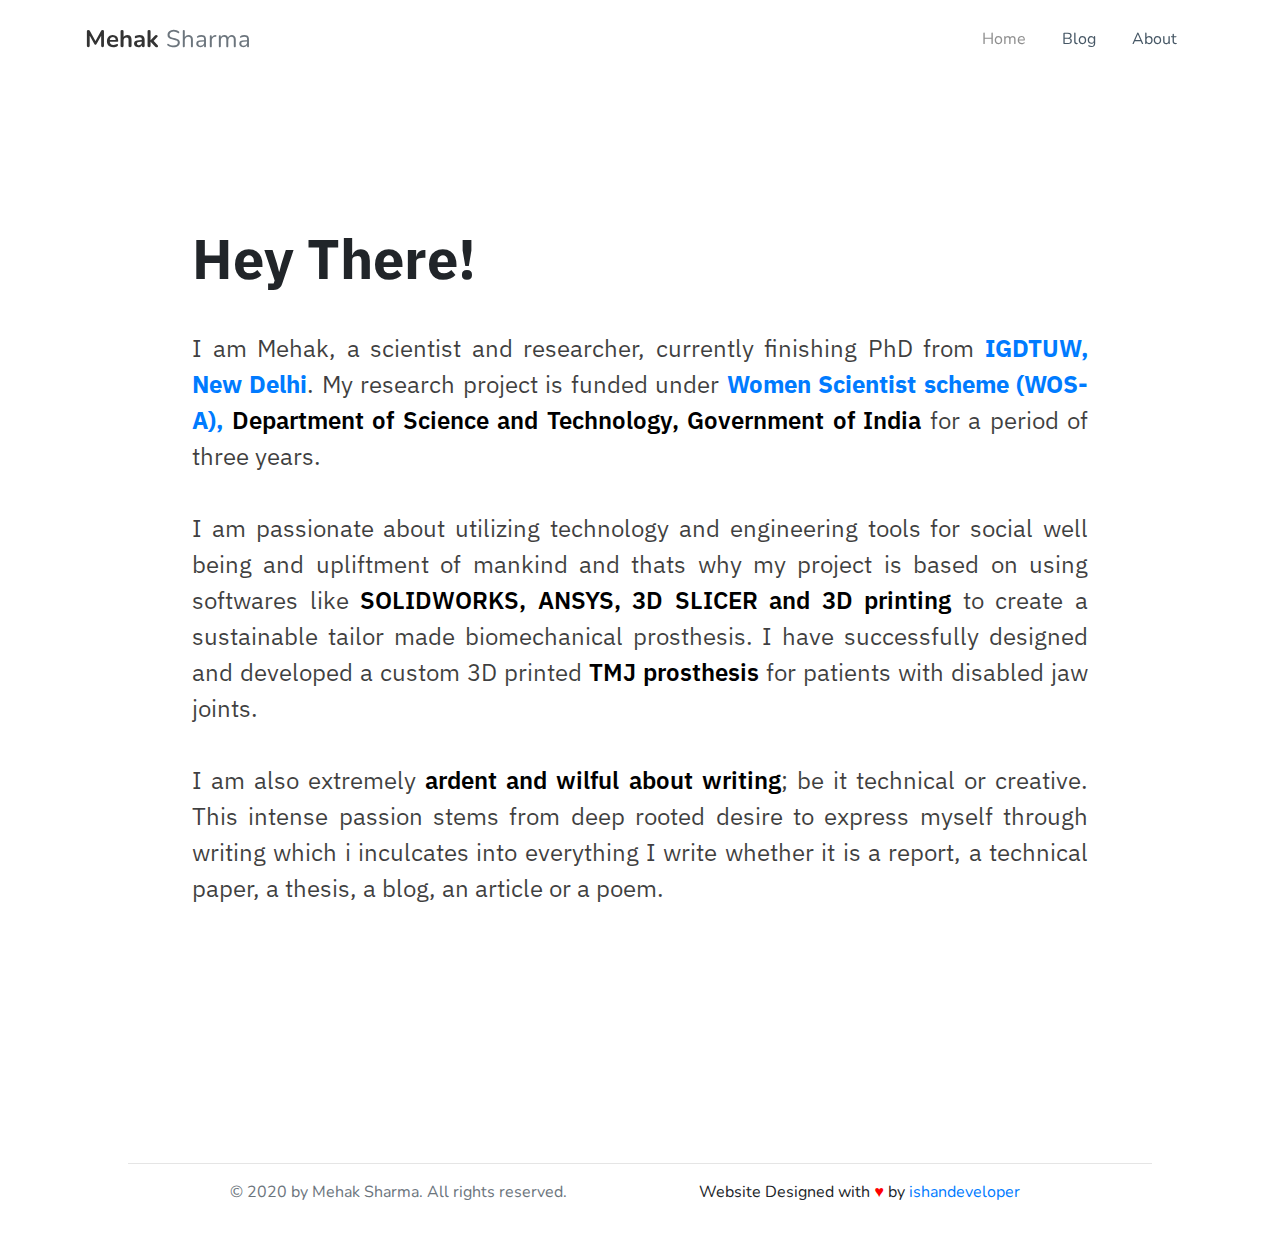
<file: index.html>
<!DOCTYPE html>
<html>

<head>
    <meta charset="utf-8">
    <meta name="viewport" content="width=device-width, initial-scale=1.0, shrink-to-fit=no">
    <title>Mehak Sharma</title>
    <link rel="stylesheet" href="https://cdnjs.cloudflare.com/ajax/libs/twitter-bootstrap/4.3.1/css/bootstrap.min.css">
    <link rel="stylesheet" href="https://stackpath.bootstrapcdn.com/font-awesome/4.7.0/css/font-awesome.min.css">
    <link rel="icon" href="assets/img/favicon.png" type="image/gif" sizes="16x16">
    <link rel="stylesheet" href="style.css">
    <link rel="stylesheet" href="assets/css/styles.min.css">
</head>

<body>
    <div>

        <nav class="navbar navbar-light navbar-expand-md navigation-clean">
            <div class="container"><a class="navbar-brand" href="#">Mehak <span id="lname" class="text-muted">Sharma</span></a>
                <div class="navbar-collapse" id="navcol-1">
                    <ul class="nav navbar-nav ml-auto">
                        <li class="nav-item" role="presentation"><a class="nav-link active" href="index.html">Home</a></li>
                        <li class="nav-item" role="presentation"><a class="nav-link" target="_blank" href="https://reviewandpost.wordpress.com/">Blog</a></li>
                        <li class="nav-item" role="presentation"><a class="nav-link" href="about.html">About</a></li>
                        <!--
                        <li class="dropdown nav-item"><a class="dropdown-toggle nav-link" data-toggle="dropdown" aria-expanded="false" href="#">Dropdown </a>
                            <div class="dropdown-menu" role="menu"><a class="dropdown-item" role="presentation" href="#">First Item</a><a class="dropdown-item" role="presentation" href="#">Second Item</a><a class="dropdown-item" role="presentation" href="#">Third Item</a></div>
                        </li>
-->
                    </ul>

                </div>
            </div>
        </nav>

    </div>
    <section class="hey-landing">
        <div class="container">
            <div class="row">
                <h1 class="hey">
                    Hey There!
                </h1>
                <p class="hey-description">
                    I am Mehak, a scientist and researcher, currently finishing PhD from <a target="_blank" href="https://www.igdtuw.ac.in/">IGDTUW, New Delhi</a>. My research project is funded under <a target="_blank" href="http://online-wosa.gov.in/">Women Scientist scheme (WOS-A),</a> <span class="important-text">Department of Science and Technology, Government of India</span> for a period of three years.
                    <br><br>
                    I am passionate about utilizing technology and engineering tools for social well being and upliftment of mankind and thats why my project is based on using softwares like <span class="important-text">SOLIDWORKS, ANSYS, 3D SLICER and 3D printing</span> to create a sustainable tailor made biomechanical prosthesis. I have successfully designed and developed a custom 3D printed <span class="important-text">TMJ prosthesis</span> for patients with disabled jaw joints.
                    <br><br>
                    I am also extremely <span class="important-text">ardent and wilful about writing</span>; be it technical or creative. This intense passion stems from deep rooted desire to express myself through writing which i inculcates into everything I write whether it is a report, a technical paper, a thesis, a blog, an article or a poem.



                </p>
            </div>
        </div>
    </section>
    <center>
        <section class="footer">
            <hr class="light-gray-line">
            <span class="text-muted" id="footerleft">
                © 2020 by Mehak Sharma. All rights reserved.
            </span>
            <span clas="text-muted" id="footerright">
                Website Designed with <font color="red">♥</font> by <a target="_blank" href="http://ishandeveloper.com">ishandeveloper</a>
            </span>
        </section>
    </center>
</body>

</html>
</file>
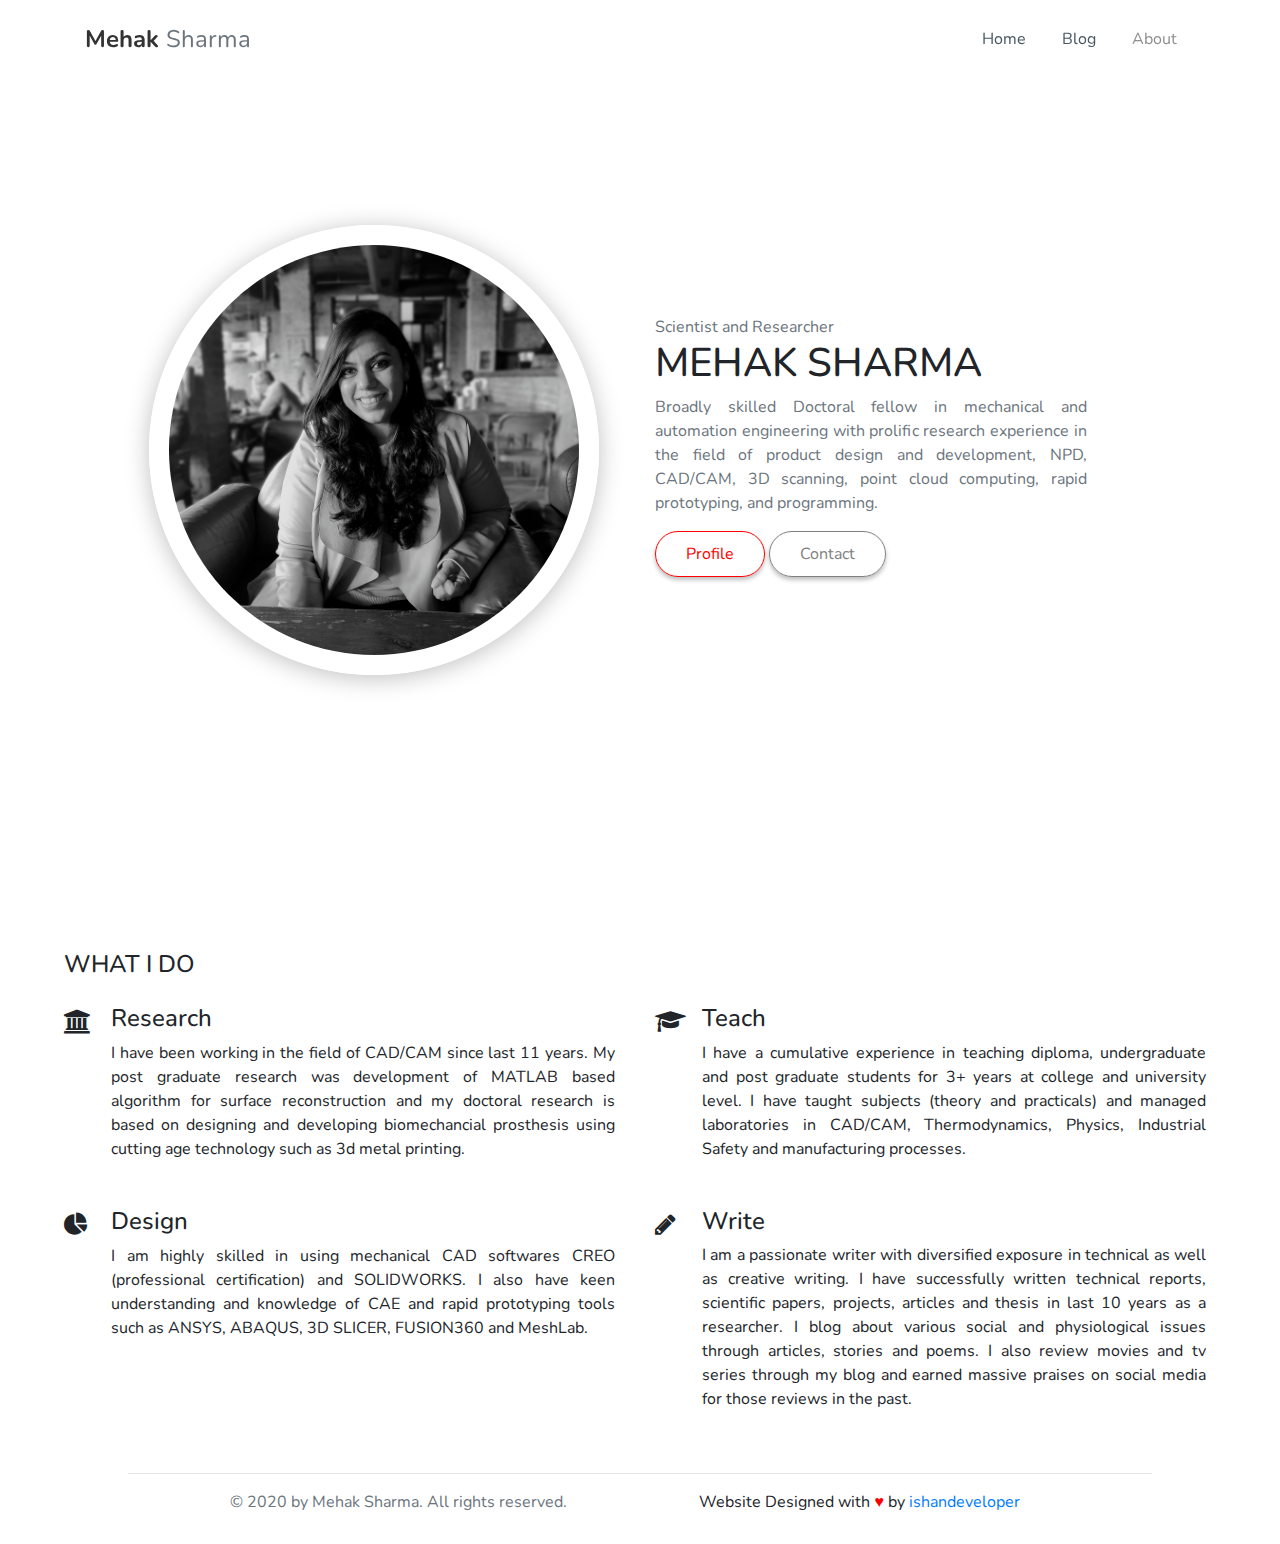
<file: about.html>
<!DOCTYPE html>
<html>

<head>
    <meta charset="utf-8">
    <meta name="viewport" content="width=device-width, initial-scale=1.0, shrink-to-fit=no">
    <title>Untitled</title>
    <link rel="stylesheet" href="https://cdnjs.cloudflare.com/ajax/libs/twitter-bootstrap/4.3.1/css/bootstrap.min.css">
    <link rel="stylesheet" href="https://stackpath.bootstrapcdn.com/font-awesome/4.7.0/css/font-awesome.min.css">
    <link rel="stylesheet" href="style.css">
    <link rel="stylesheet" href="assets/css/styles.min.css">
</head>

<body>
    <div>
        <nav class="navbar navbar-light navbar-expand-md navigation-clean">
            <div class="container"><a class="navbar-brand" href="#">Mehak <span id="lname" class="text-muted">Sharma</span></a>
                <div class="navbar-collapse" id="navcol-1">
                    <ul class="nav navbar-nav ml-auto">
                        <li class="nav-item" role="presentation"><a class="nav-link" href="index.html">Home</a></li>
                        <li class="nav-item" role="presentation"><a class="nav-link" target="_blank" href="https://reviewandpost.wordpress.com/">Blog</a></li>
                        <li class="nav-item" role="presentation"><a class="nav-link active" href="about.html">About</a></li>
                        <!--
                        <li class="dropdown nav-item"><a class="dropdown-toggle nav-link" data-toggle="dropdown" aria-expanded="false" href="#">Dropdown </a>
                            <div class="dropdown-menu" role="menu"><a class="dropdown-item" role="presentation" href="#">First Item</a><a class="dropdown-item" role="presentation" href="#">Second Item</a><a class="dropdown-item" role="presentation" href="#">Third Item</a></div>
                        </li>
-->
                    </ul>

                </div>
            </div>
        </nav>

    </div>
    <div>
        <section class="landing">
            <div class="container">
                <div class="row">
                    <div id="hero-left" class="col-md-6">
                        <img class="hero-circle" src="assets/img/hero.png">
                    </div>
                    <div id="hero-right" class="col-md-6">

                        <span class="text-muted">Scientist and Researcher</span>
                        <h1 class="hero-name">MEHAK SHARMA</h1>
                        <p class="text-muted" id="hero-description">
                            Broadly skilled Doctoral fellow in mechanical and automation engineering with prolific research experience in the field of product design and development, NPD, CAD/CAM, 3D scanning, point cloud computing, rapid prototyping, and programming.
                        </p>
                        <button class="cv-btn">Profile</button>
                        <button class="contact-btn">Contact</button>
                    </div>
                </div>
            </div>
        </section>
    </div>
    <section class="whatido">
        <div class="row">
            <div class=" col-xs-12 col-sm-12 ">
                <div class="fw-divider-space" style="padding-top: 50px;clear:both;width: 100%;"></div>
                <div class="block-title">
                    <h2 class="section-title">What I Do</h2>
                </div>
            </div>
        </div>
        <div class="row">
            <div class=" col-xs-12 col-sm-6 ">
                <div class="info-block-with-icon">
                    <div class="info-icon">
                        <i id="icon" class="fa fa-university"></i>
                    </div>
                    <div class="info-text">
                        <h4>
                            Research
                        </h4>
                        <p>
                            I have been working in the field of CAD/CAM since last 11 years. My post graduate research was development of MATLAB based algorithm for surface reconstruction and my doctoral research is based on designing and developing biomechancial prosthesis using cutting age technology such as 3d metal printing.
                        </p>
                    </div>
                </div>
                <div class="info-block-with-icon">
                    <div class="info-icon">
                        <i id="icon" class="fa fa-pie-chart"></i>
                    </div>
                    <div class="info-text">
                        <h4>
                            Design
                        </h4>
                        <p>
                            
                            I am highly skilled in using mechanical CAD softwares CREO (professional certification) and SOLIDWORKS. I also have keen understanding and knowledge of CAE and rapid prototyping tools such as ANSYS, ABAQUS, 3D SLICER, FUSION360 and MeshLab.
                        </p>
                    </div>
                </div>

            </div>


            <div id="whatido2" class=" col-xs-12 col-sm-6 ">
                <div class="info-block-with-icon">
                    <div class="info-icon">
                        <i id="icon" class="fa fa-graduation-cap"></i>
                    </div>
                    <div class="info-text">
                        <h4>
                            Teach
                        </h4>
                        <p>
                            I have a cumulative experience in teaching diploma, undergraduate and post graduate students for 3+ years at college and university level. I have taught subjects (theory and practicals) and managed laboratories in CAD/CAM, Thermodynamics, Physics, Industrial Safety and manufacturing processes.
                        </p>
                    </div>
                </div>
                <div class="info-block-with-icon">
                    <div class="info-icon">
                        <i id="icon" class="fa fa-pencil"></i>
                    </div>
                    <div class="info-text">
                        <h4>
                            Write
                        </h4>
                        <p>
                            I am a passionate writer with diversified exposure in technical as well as creative writing. I have successfully written technical reports, scientific papers, projects, articles and thesis in last 10 years as a researcher. I blog about various social and physiological issues through articles, stories and poems. I also review movies and tv series through my blog and earned massive praises on social media for those reviews in the past.
                        </p>
                    </div>
                </div>

            </div>
        </div>
    </section>
    
    
    <center>
        <section class="footer">
            <hr class="light-gray-line">
            <span class="text-muted" id="footerleft">
                © 2020 by Mehak Sharma. All rights reserved.
            </span>
            <span clas="text-muted" id="footerright">
                Website Designed with <font color="red">♥</font> by <a target="_blank" href="http://ishandeveloper.com">ishandeveloper</a>
            </span>
        </section>
    </center>
    
    
</body>

</html>
</file>
<file: style.css>
@import url('https://fonts.googleapis.com/css?family=Nunito&display=swap');
@import url('https://fonts.googleapis.com/css?family=IBM+Plex+Sans&display=swap');

body{
    font-family: 'Nunito',sans-serif;
    overflow-x: hidden;
}
#hero-left{
}
.hero-circle{
    margin:15vh 5vw;
    border:20px solid white;
    border-radius: 50%;
    box-shadow: 0px 3px 25px 0 rgba(0, 0, 0, .25);
    width:450px;
}
.navbar{
    position: fixed;
    z-index: 999;
    
    width: 100%;
    background: rgba(255,255,255,0.75)!important;
}
.hey-description{
    padding-top:30px;
    font-size: 1.5em;
    font-family: 'IBM Plex Sans',sans-serif;
      color:rgba(0,0,0,0.75);
    text-align: justify;
}
.hey-description a {
    font-weight: bolder;
  
    
}
.hey-description a:hover{
    text-decoration: none;
    color:red;
    transition: all 0.5s;
}
.important-text{
    font-weight: 600;
    color:rgba(0,0,0,1);
    font-style: normal;
}
.navbar-brand{
    font-size: 1.5em!important;
  
}
.nav-item{
    font-size: 1em!important; 
}
#lname{
      font-weight: lighter!important;
}
#hero-right{
    padding-top:25vh;
}
#hero-description{
    text-align: justify;    
    width: 80%;
}


/*Buttons*/
.cv-btn
{
    border:1px solid red;
    padding:10px 30px;
    outline: none;
    background: none;
    box-shadow: 0px 3px 4px 0 rgba(0, 0, 0, .25);
    color:red;
    border-radius: 50px;
    transition: all 0.5s;
}
.cv-btn:hover{
    color:white;
    background: red;
}
.contact-btn
{
    border:1px solid gray;
    padding:10px 30px;
    outline: none;
    background: none;
    box-shadow: 0px 3px 4px 0 rgba(0, 0, 0, .25);
    color:gray;
    border-radius: 50px;
    transition: all 0.5s;
}
.contact-btn:hover{
    background: gray;
    color:white;
}

.landing{
    padding-top: 10vh;
    height: 100vh;
}
.hey-landing{
    padding:25vh 15vw;
    height: auto;
}
.hey{
    font-family: 'IBM Plex Sans',sans-serif;
    font-weight: bolder;
    font-size: 3.5em;
}
.footer{
    width:80%;
    height: auto;
    padding:0;
    padding-bottom: 30px;
}
#footerleft{
    float:left;
    padding-left: 10%;
}
#footer-right{
   margin-left: 50px;
    float: right;
    padding-right: 0;
   
}
.info-block-with-icon
{
    position: relative;
    text-align: left;
    width: 100%;
    display: table;
    
    margin: 0;
    height: 180px!important;
    padding: 0 10px 30px 0;
}
.info-icon{
/*    background: black;*/
    height: 32px!important;
    position: static;
/*    display: table-cell;*/
/*    padding: 0 10px 5px 0;*/
    width: 32px;
/*    margin-top:10px;*/
    font-size: 24px;
}
#whatido2{
/* margin-top:10px;   */
}
.info-text{
    position: relative;
    display: table-cell;
    padding: 0 0 0 15px;
    vertical-align: middle;
    text-align: justify;
}
.whatido{
    padding:0 5vw;
}
.section-title{
    font-size: 1.5em;
    text-transform: uppercase;
    margin-bottom: 25px;
}
@media only screen and (max-width: 768px) 
{
    .landing{
        height: auto;
    }
    .whatido{
        padding-top:50px;
    }
    .section-title{
        text-align: center;
    }
    .hero-circle{
    width:80vw;
    }
    #hero-right{
        margin-top: -10vh;
        padding:0;
        text-align: center;
    }
    #hero-description{
        padding:0 10%;
        width: 100%;
        text-align: center;
    }
    .hey-description{
    padding-top:30px;
    font-size: 1.2em;
    text-align: justify;
}
    .navbar-collapse{
        display: inline!important;
        text-align: center;
    }
    .nav-item{
        width: auto!important;
        text-align: center;
        display: inline!important;
    }
    .nav navbar-nav ml-auto{
        width: 100%!important;
        text-align: center!important;
        
    }
    .navbar-brand{
        text-align: center;
        width: 100%;
    }
    .navbar-nav{
        flex-direction: row!important;
        padding-left: 15%!important;
        text-align: center;
    }
    .navbar{
        background: white!important;
        box-shadow: 0px 0px 0px 0px rgba(0, 0, 0, 0.25)!important;
    }
    #footerleft{
        font-size: 0.8em;
    }
    #footerright{
        font-size:0.8em;
    }
}

/*CSS FOR CUSTOM SCROLLBAR*/

::-webkit-scrollbar {
        width: 5px;
    }

    /* Track */
    ::-webkit-scrollbar-track {
        background: white;
 
    }

    /* Handle */
    ::-webkit-scrollbar-thumb {
        background: #a8a8a8;
        border-radius:50px;

    }

    /* Handle on hover */
    ::-webkit-scrollbar-thumb:hover {
        background: #555;

    }
</file>
<file: assets/css/styles.min.css>
.features-boxed{color:#313437;background-color:#eef4f7}.features-boxed p{color:#7d8285}.features-boxed h2{font-weight:700;margin-bottom:40px;padding-top:40px;color:inherit}@media (max-width:767px){.features-boxed h2{margin-bottom:25px;padding-top:25px;font-size:24px}}.features-boxed .intro{font-size:16px;max-width:500px;margin:0 auto}.features-boxed .intro p{margin-bottom:0}.features-boxed .features{padding:50px 0}.features-boxed .item{text-align:center}.features-boxed .item .box{text-align:center;padding:30px;background-color:#fff;margin-bottom:30px}.features-boxed .item .icon{font-size:60px;color:#1485ee;margin-top:20px;margin-bottom:35px}.features-boxed .item .name{font-weight:700;font-size:18px;margin-bottom:8px;margin-top:0;color:inherit}.features-boxed .item .description{font-size:15px;margin-top:15px;margin-bottom:20px}.navigation-clean{background:#fff;padding-top:.75rem;padding-bottom:.75rem;color:#333;border-radius:0;box-shadow:none;border:none;margin-bottom:0}@media (min-width:768px){.navigation-clean{padding-top:1rem;padding-bottom:1rem}}.navigation-clean .navbar-brand{font-weight:700;color:inherit}.navigation-clean .navbar-brand:hover{color:#222}.navigation-clean .navbar-toggler{border-color:#ddd;color:#888}.navigation-clean .navbar-toggler:focus,.navigation-clean .navbar-toggler:hover{background:0 0}.navigation-clean .form-inline,.navigation-clean .navbar-collapse{border-top-color:#ddd}.navigation-clean.navbar-light .navbar-nav .nav-link.active,.navigation-clean.navbar-light .navbar-nav .nav-link.active:focus,.navigation-clean.navbar-light .navbar-nav .nav-link.active:hover{color:#8f8f8f;box-shadow:none;background:0 0;pointer-events:none}.navigation-clean.navbar .navbar-nav .nav-link{padding-left:18px;padding-right:18px}.navigation-clean.navbar-light .navbar-nav .nav-link{color:#465765}.navigation-clean.navbar-light .navbar-nav .nav-link:focus,.navigation-clean.navbar-light .navbar-nav .nav-link:hover{color:#37434d!important;background-color:transparent}.navigation-clean .navbar-nav>li>.dropdown-menu{margin-top:-5px;box-shadow:none;background-color:#fff;border-radius:2px}.navigation-clean .dropdown-menu .dropdown-item,.navigation-clean .dropdown-menu .dropdown-item:focus{line-height:2;color:#37434d}.navigation-clean .dropdown-menu .dropdown-item:focus,.navigation-clean .dropdown-menu .dropdown-item:hover{background:#eee;color:inherit}
</file>
